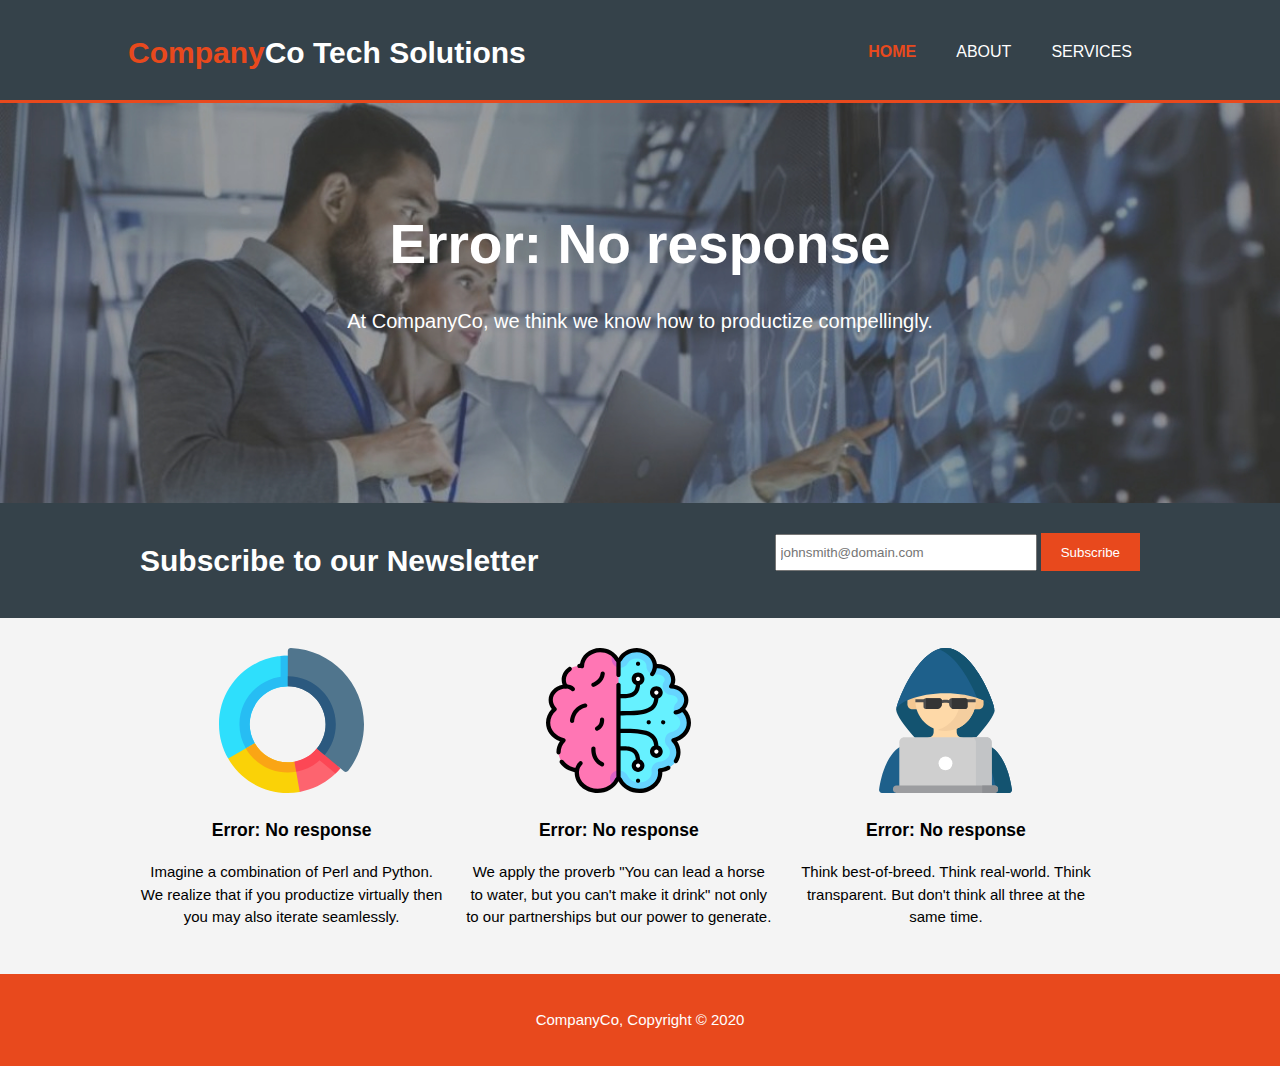
<file: index.html>
<!DOCTYPE html>
<html lang="en">
    <head>
        <meta charset="utf-8">
        <meta name="viewport" content="width=device-width">
        <meta name="description" content="Professional technical services">
        <meta name="keywords" content="Custom software, web 2.0, ai, big data, neural networks, business continuity, responsive, Computer Vision, Blockchain, Hyper everything, mobile first, b2b">
        <meta name="author" content="Mr. CEO">

        <title>CompanyCo | Welcome</title>

        <link rel="stylesheet" href="./css/style.css">

        <script type="text/javascript" src="js/main.js"></script>
    </head>
    <body>
        <header>
            <div class="container">
                <div id="branding">
                    <h1><span class="highlight">Company</span>Co Tech Solutions</h1>
                </div>
                <nav>
                    <ul>
                        <li class="current"><a href="index.html">Home</a></li>
                        <li><a href="about.html">About</a></li>
                        <li><a href="services.html">Services</a></li>
                    </ul>
                </nav>
            </div>
        </header>

        <section id="showcase">
            <div class="container">
                <h1 id="showcase-title">No Buzzwords, Just Tech</h1>

                <p id="showcase-subtitle">CompanyCo has refactored the theory of research and development.</p>
            </div>
        </section>

        <section id="newsletter">
            <div class="container">
                <h1>Subscribe to our Newsletter</h1>

                <form>
                    <input type="email" placeholder="johnsmith@domain.com" />
                    <button type="submit" class="global_btn">Subscribe</button>
                </form>
            </div>
        </section>

        <section id="boxes">
            <div class="container">
                <div class="box">
                    <img id="box-img-1" alt="Some Important and Serious Icon">
                    <h3 id="box-title-1">Big Data</h3>
                    <p id="box-text-1"></p>
                </div>
                <div class="box">
                    <img id="box-img-2" alt="Some Important and Serious Icon">
                    <h3 id="box-title-2">Neural Networks</h3>
                    <p id="box-text-2"></p>
                </div>
                <div class="box">
                    <img id="box-img-3" alt="Some Important and Serious Icon">
                    <h3 id="box-title-3">Cross-platform</h3>
                    <p id="box-text-3"></p>
                </div>
            </div>
        </section>

        <footer>
            <p>CompanyCo, Copyright &copy; 2020</p>
        </footer>
    </body>
</html>
</file>
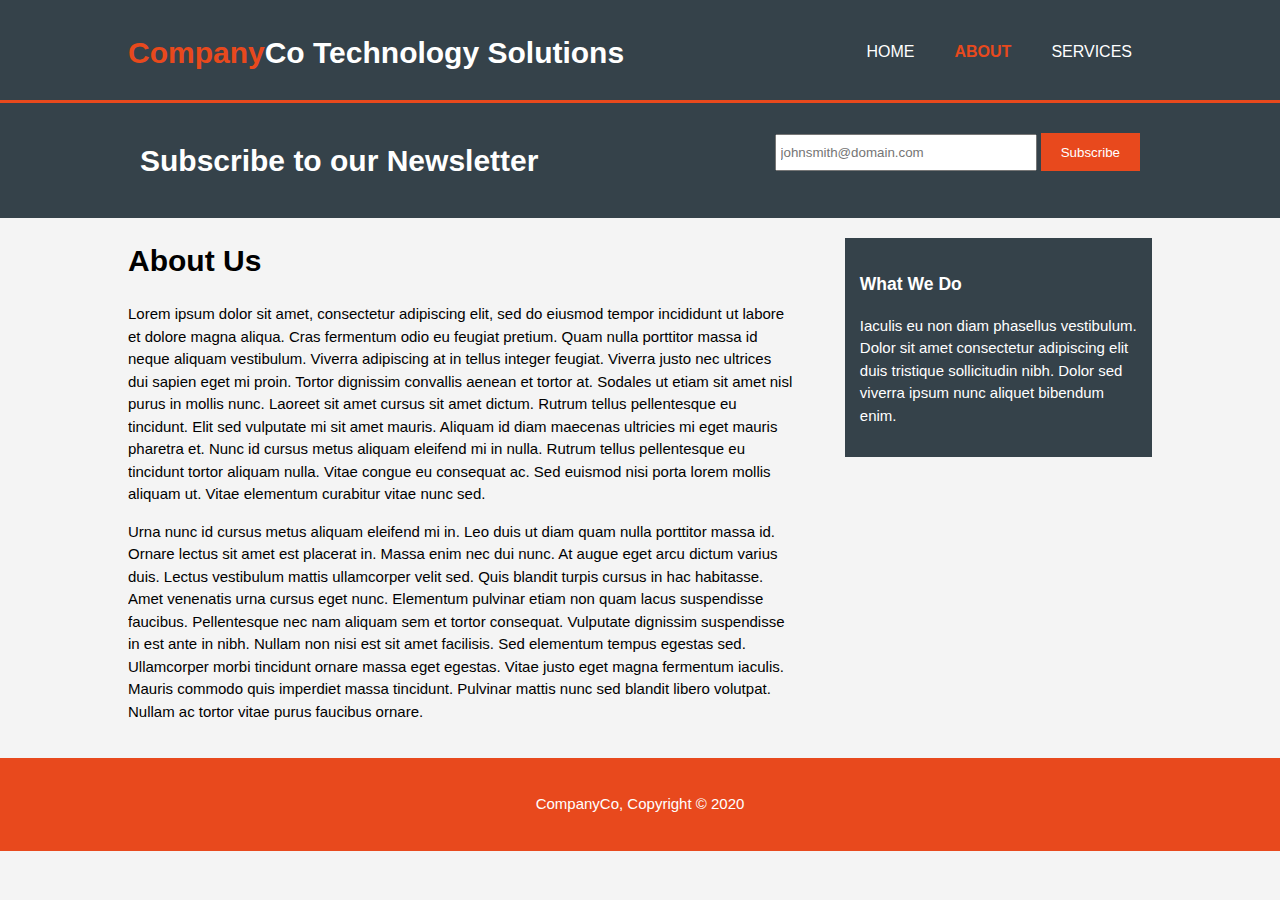
<file: about.html>
<!DOCTYPE html>
<html lang="en">
    <head>
        <meta charset="utf-8">
        <meta name="viewport" content="width=device-width">
        <meta name="description" content="Professional technical services">
        <meta name="keywords" content="Custom software, web 2.0, ai, big data, neural networks, business continuity, responsive, Computer Vision, Blockchain, Hyper everything, mobile first, b2b">
        <meta name="author" content="Mr. CEO">

        <title>CompanyCo | About</title>

        <link rel="stylesheet" href="./css/style.css">
    </head>
    <body>
        <header>
            <div class="container">
                <div id="branding">
                    <h1><span class="highlight">Company</span>Co Technology Solutions</h1>
                </div>
                <nav>
                    <ul>
                        <li><a href="index.html">Home</a></li>
                        <li class="current"><a href="about.html">About</a></li>
                        <li><a href="services.html">Services</a></li>
                    </ul>
                </nav>
            </div>
        </header>

        <section id="newsletter">
            <div class="container">
                <h1>Subscribe to our Newsletter</h1>

                <form>
                    <input type="email" placeholder="johnsmith@domain.com" />
                    <button type="submit" class="global_btn">Subscribe</button>
                </form>
            </div>
        </section>

        <section id="main">
            <div class="container">
                <article id="main-col">
                    <h1 class="page-title">About Us</h1>

                    <p>Lorem ipsum dolor sit amet, consectetur adipiscing elit, sed do eiusmod tempor incididunt ut labore et dolore magna aliqua. Cras fermentum odio eu feugiat pretium. Quam nulla porttitor massa id neque aliquam vestibulum. Viverra adipiscing at in tellus integer feugiat. Viverra justo nec ultrices dui sapien eget mi proin. Tortor dignissim convallis aenean et tortor at. Sodales ut etiam sit amet nisl purus in mollis nunc. Laoreet sit amet cursus sit amet dictum. Rutrum tellus pellentesque eu tincidunt. Elit sed vulputate mi sit amet mauris. Aliquam id diam maecenas ultricies mi eget mauris pharetra et. Nunc id cursus metus aliquam eleifend mi in nulla. Rutrum tellus pellentesque eu tincidunt tortor aliquam nulla. Vitae congue eu consequat ac. Sed euismod nisi porta lorem mollis aliquam ut. Vitae elementum curabitur vitae nunc sed.</p>

                    <p>Urna nunc id cursus metus aliquam eleifend mi in. Leo duis ut diam quam nulla porttitor massa id. Ornare lectus sit amet est placerat in. Massa enim nec dui nunc. At augue eget arcu dictum varius duis. Lectus vestibulum mattis ullamcorper velit sed. Quis blandit turpis cursus in hac habitasse. Amet venenatis urna cursus eget nunc. Elementum pulvinar etiam non quam lacus suspendisse faucibus. Pellentesque nec nam aliquam sem et tortor consequat. Vulputate dignissim suspendisse in est ante in nibh. Nullam non nisi est sit amet facilisis. Sed elementum tempus egestas sed. Ullamcorper morbi tincidunt ornare massa eget egestas. Vitae justo eget magna fermentum iaculis. Mauris commodo quis imperdiet massa tincidunt. Pulvinar mattis nunc sed blandit libero volutpat. Nullam ac tortor vitae purus faucibus ornare.</p>
                </article>

                <aside id="sidebar">
                    <div class="dark">
                        <h3>What We Do</h3>

                        <p>Iaculis eu non diam phasellus vestibulum. Dolor sit amet consectetur adipiscing elit duis tristique sollicitudin nibh. Dolor sed viverra ipsum nunc aliquet bibendum enim.</p>
                    </div>
                    
                </aside>
            </div>
        </section>

        <footer>
            <p>CompanyCo, Copyright &copy; 2020</p>
        </footer>
    </body>
</html>
</file>
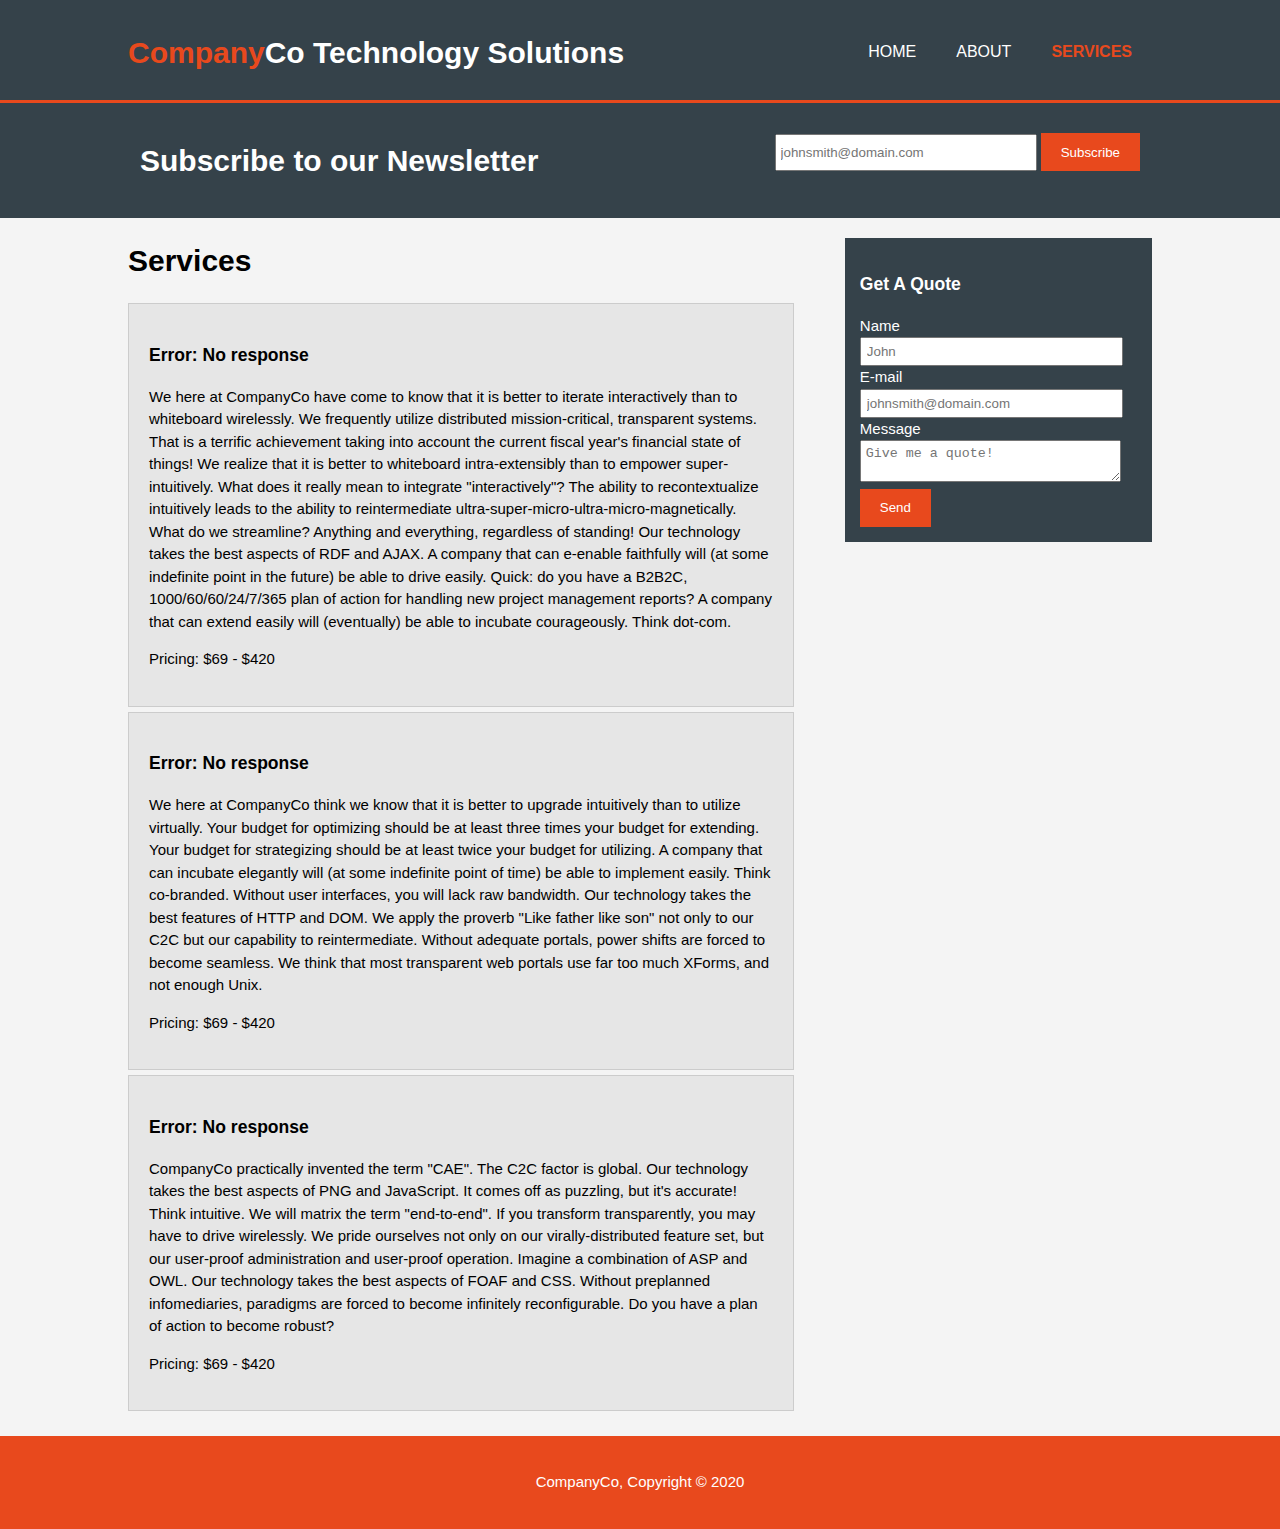
<file: services.html>
<!DOCTYPE html>
<html lang="en">
    <head>
        <meta charset="utf-8">
        <meta name="viewport" content="width=device-width">
        <meta name="description" content="Professional technical services">
        <meta name="keywords" content="Custom software, web 2.0, ai, big data, neural networks, business continuity, responsive, Computer Vision, Blockchain, Hyper everything, mobile first, b2b">
        <meta name="author" content="Mr. CEO">

        <title>CompanyCo | Services</title>

        <link rel="stylesheet" href="./css/style.css">

        <script type="text/javascript" src="js/services.js"></script>
    </head>
    <body>
        <header>
            <div class="container">
                <div id="branding">
                    <h1><span class="highlight">Company</span>Co Technology Solutions</h1>
                </div>
                <nav>
                    <ul>
                        <li><a href="index.html">Home</a></li>
                        <li><a href="about.html">About</a></li>
                        <li class="current"><a href="services.html">Services</a></li>
                    </ul>
                </nav>
            </div>
        </header>

        <section id="newsletter">
            <div class="container">
                <h1>Subscribe to our Newsletter</h1>

                <form>
                    <input type="email" placeholder="johnsmith@domain.com" />
                    <button type="submit" class="global_btn">Subscribe</button>
                </form>
            </div>
        </section>

        <section id="main">
            <div class="container">
                <article id="main-col">
                    <h1 class="page-title">Services</h1>

                    <ul id="services">
                        <li>
                            <h3 id="service-title-1">Something Related to Big Data</h3>

                            <p id="service-1-text">Lorem ipsum dolor sit amet, consectetur adipiscing elit, sed do eiusmod tempor incididunt ut labore et dolore magna aliqua. Feugiat vivamus at augue eget arcu dictum varius. Leo a diam sollicitudin tempor id. Turpis egestas maecenas pharetra convallis posuere morbi leo urna molestie. Ac turpis egestas maecenas pharetra convallis posuere morbi leo urna. Nisl suscipit adipiscing bibendum est ultricies integer quis. Egestas quis ipsum suspendisse ultrices. Malesuada fames ac turpis egestas maecenas. Libero id faucibus nisl tincidunt eget nullam non. Massa ultricies mi quis hendrerit dolor magna. Aliquam vestibulum morbi blandit cursus risus at ultrices.</p>
                            <p>Pricing: $69 - $420</p>
                        </li>
                        <li>
                            <h3 id="service-title-2">Something Related to Being Cross-browser Compatible</h3>

                            <p id="service-2-text">Lorem ipsum dolor sit amet, consectetur adipiscing elit, sed do eiusmod tempor incididunt ut labore et dolore magna aliqua. Feugiat vivamus at augue eget arcu dictum varius. Leo a diam sollicitudin tempor id. Turpis egestas maecenas pharetra convallis posuere morbi leo urna molestie. Ac turpis egestas maecenas pharetra convallis posuere morbi leo urna. Nisl suscipit adipiscing bibendum est ultricies integer quis. Egestas quis ipsum suspendisse ultrices. Malesuada fames ac turpis egestas maecenas. Libero id faucibus nisl tincidunt eget nullam non. Massa ultricies mi quis hendrerit dolor magna. Aliquam vestibulum morbi blandit cursus risus at ultrices.</p>
                            <p>Pricing: $69 - $420</p>
                        </li>
                        <li>
                            <h3 id="service-title-3">Something Related to Bitcoin</h3>

                            <p id="service-3-text">Lorem ipsum dolor sit amet, consectetur adipiscing elit, sed do eiusmod tempor incididunt ut labore et dolore magna aliqua. Feugiat vivamus at augue eget arcu dictum varius. Leo a diam sollicitudin tempor id. Turpis egestas maecenas pharetra convallis posuere morbi leo urna molestie. Ac turpis egestas maecenas pharetra convallis posuere morbi leo urna. Nisl suscipit adipiscing bibendum est ultricies integer quis. Egestas quis ipsum suspendisse ultrices. Malesuada fames ac turpis egestas maecenas. Libero id faucibus nisl tincidunt eget nullam non. Massa ultricies mi quis hendrerit dolor magna. Aliquam vestibulum morbi blandit cursus risus at ultrices.</p>
                            <p>Pricing: $69 - $420</p>
                        </li>
                    </ul>
                </article>

                <aside id="sidebar">
                    <div class="dark">
                        <h3>Get A Quote</h3>

                        <form class="quote">
                            <div>
                                <label>Name</label>
                                <input type="text" placeholder="John">
                            </div>
                            <div>
                                <label>E-mail</label>
                                <input type="email" placeholder="johnsmith@domain.com">
                            </div>
                            <div>
                                <label>Message</label>
                                <textarea placeholder="Give me a quote!"></textarea>
                            </div>
                            <button class="global_btn" type="submit">Send</button>
                        </form>
                    </div>
                    
                </aside>
            </div>
        </section>

        <footer>
            <p>CompanyCo, Copyright &copy; 2020</p>
        </footer>
    </body>
</html>
</file>
<file: css/style.css>
body {
    font: 15px/1.5 Arial, Helvetica, sans-serif;
    padding: 0;
    margin: 0;
    background-color: #f4f4f4;
}

/* global */
.container {
    width: 80%;
    margin: auto;
    overflow: hidden;
}

ul {
    margin: 0;
    padding: 0;
}

.global_btn {
    height: 38px;
    background: #e8491d;
    border: none;
    padding-left: 20px;
    padding-right: 20px;
    color: #ffffff;
}

.dark {
    padding: 15px;
    background: #35424a;
    color: #ffffff;
    margin-top: 10px;
    margin-bottom: 10px;
}

/* header */
header {
    background: #35424a;
    color: #ffffff;
    padding-top: 30px;
    min-height: 70px;
    border-bottom: #e8491d 3px solid;
}

header a {
    color: #ffffff;
    text-decoration: none;
    text-transform: uppercase;
    font-size: 16px;
}

header li {
    float: left;
    display: inline;
    padding: 0 20px 0 20px;
}

header #branding {
    float: left;
}

header #branding h1 {
    margin: 0;
}

header nav {
    float: right;
    margin-top: 10px;
}

header .highlight, header .current a {
    color: #e8491d;
    font-weight: bold;
}

header a:hover {
    color: #cccccc;
}

/* showcase */

#showcase {
    min-height: 400px;
    background: url('../img/server\ room.jpg') no-repeat;
    background-size: cover;

    text-align: center;
    color: #ffffff;
}

#showcase h1 {
    margin-top: 100px;
    font-size: 55px;
    margin-bottom: 10px;
}

#showcase p {
    font-size: 20px;
}

/* newsletter */

#newsletter {
    padding: 15px;
    color: #ffffff;

    background: #35424a;
}

#newsletter h1 {
    float: left;
}

#newsletter form {
    float: right;
    margin-top: 15px;
}

#newsletter input[type="email"] {
    padding: 4px;
    height: 25px;
    width: 250px;
}

/* boxes */

#boxes {
    margin-top: 20px;
}

#boxes .box {
    float: left;
    width: 30%;
    padding: 10px;
    text-align: center;
}

#boxes .box img {
    width: 145px;
}

/* sidebar */

aside#sidebar {
    float: right;
    width: 30%;
    margin-top: 10px;
}

article#main-col {
    float: left;
    width: 65%;
}

/* services */

ul#services li {
    list-style: none;
    padding: 20px;
    border: #cccccc solid 1px;
    margin-bottom: 5px;
    background: #e6e6e6;
}

aside#sidebar .quote input, aside#sidebar .quote textarea {
    width: 90%;
    padding: 5px;
}

/* footer */

footer {
    padding: 20px;
    margin-top: 20px;
    color: #ffffff;
    background-color: #e8491d;
    text-align: center;
}

/* media queries */

@media(max-width: 880px) {
    header #branding,
    header nav,
    header nav li,
    #newsletter h1,
    #newsletter form,
    #boxes .box,
    article#main-col,
    aside#sidebar {
        float: none;
        text-align: center;
        width: 100%;
    }

    header {
        padding-bottom: 20px;
    }

    #showcase h1 {
        margin-top: 40px;
    }

    #newsletter button, .quote button {
        display: block;
        width: 100%;
    }

    #newsletter form input[type="email"], .quote input, .quote textarea {
        width: 100%;
        margin-bottom: 5px;
    }
}
</file>
